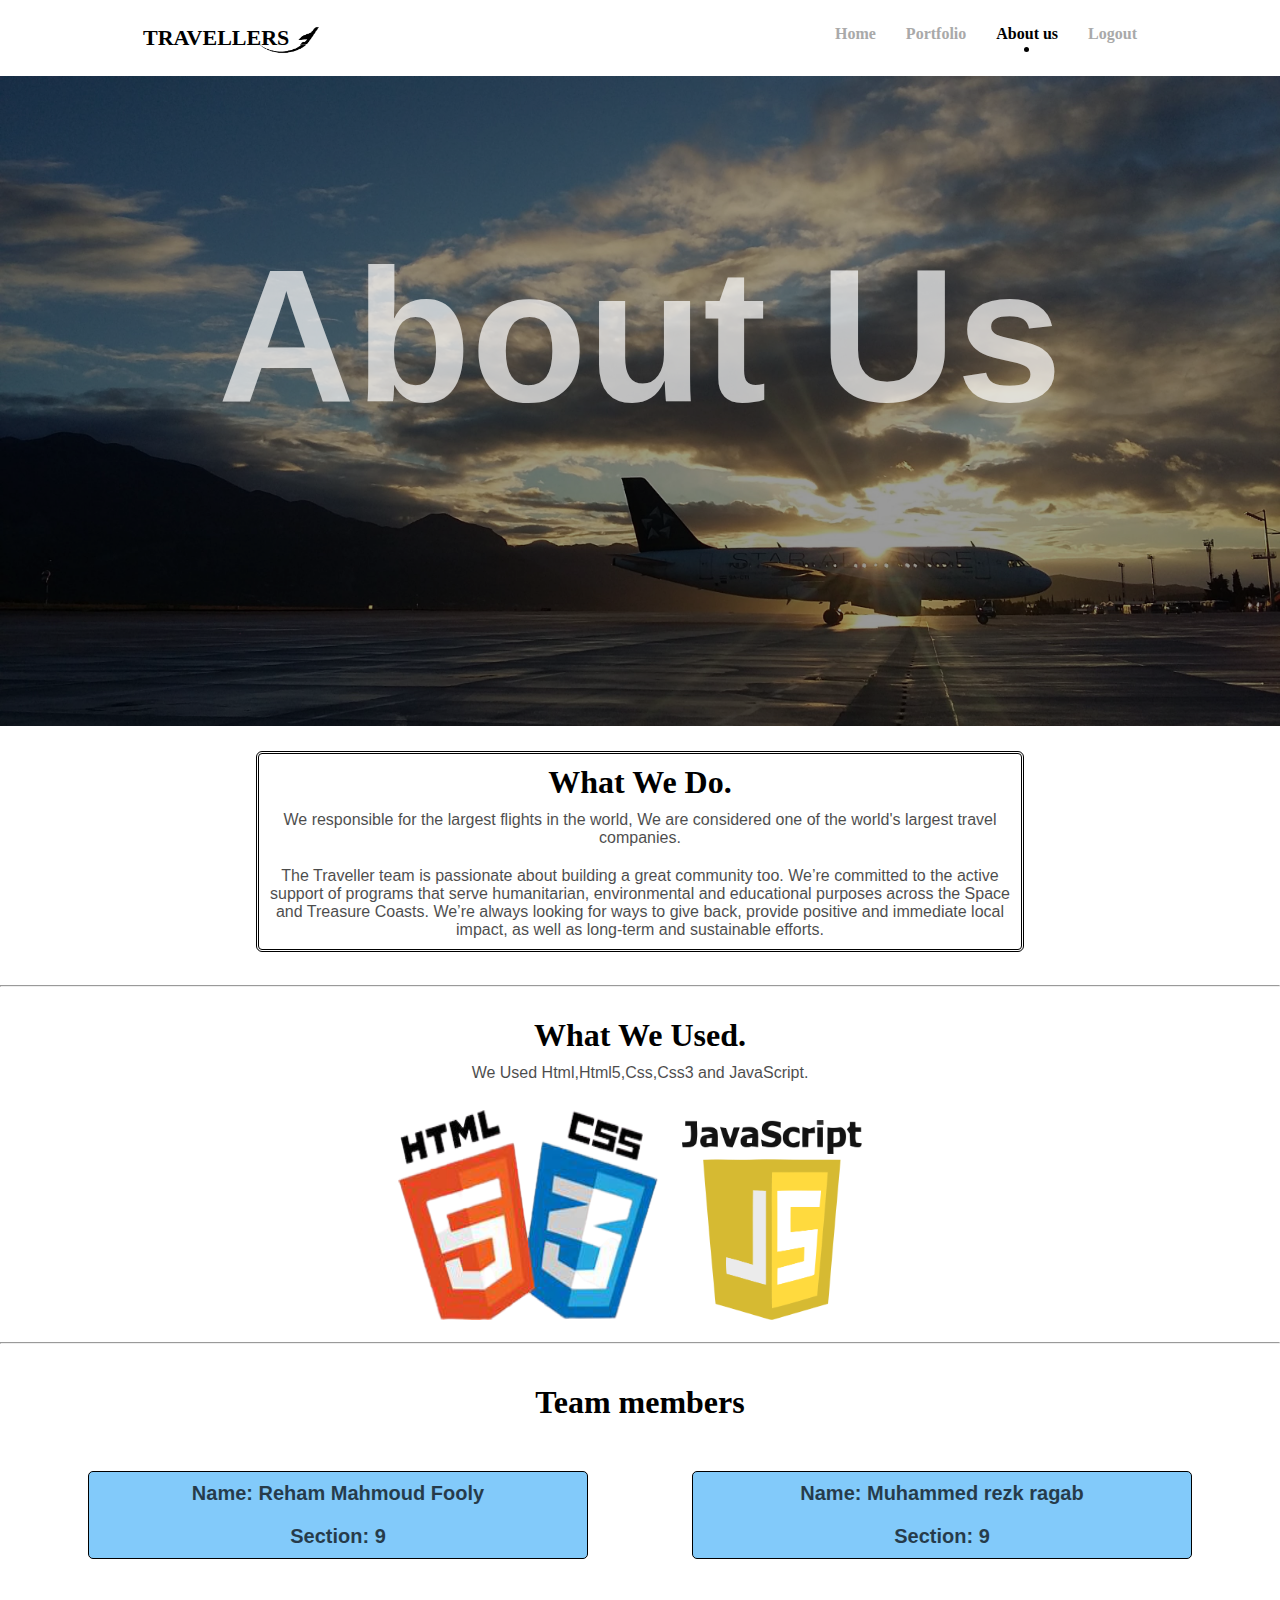
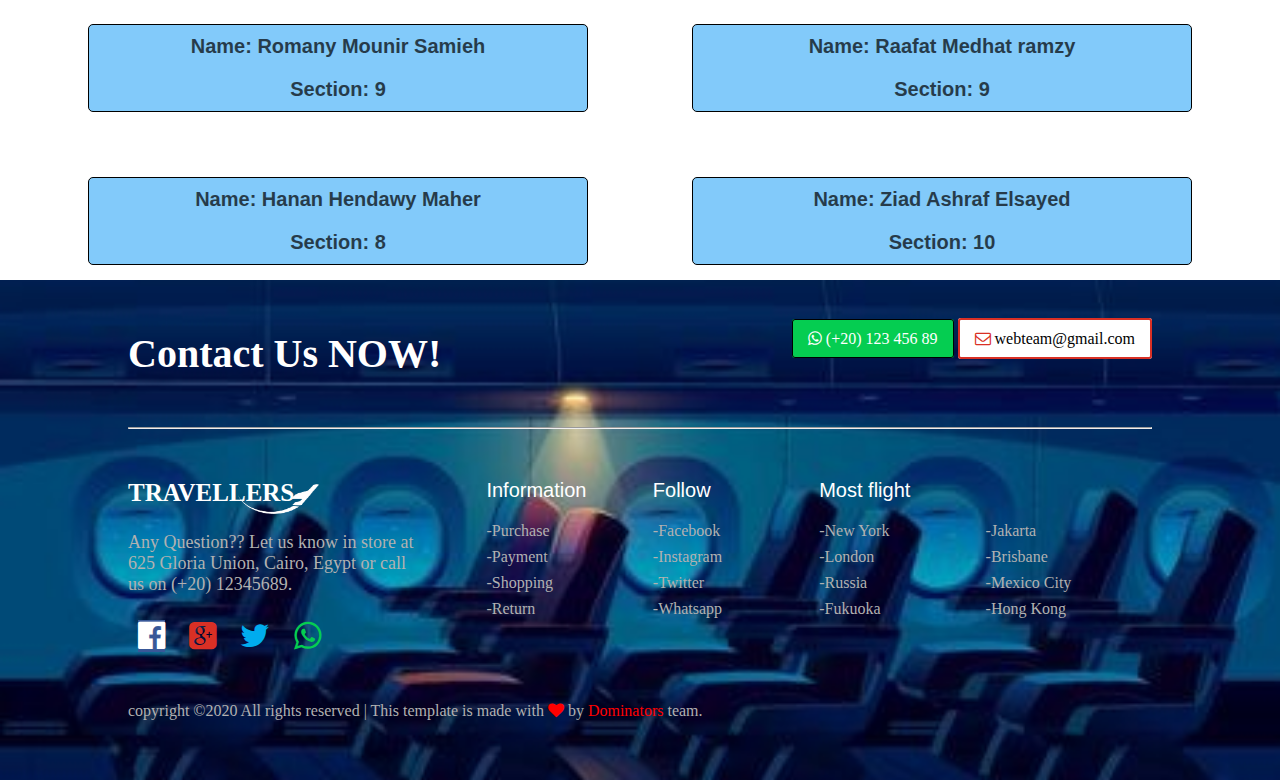
<file: Aboutus.html>
<!DOCTYPE html>
<html>
    <head>
        <title>aboutus</title>
        <link rel="shortcut icon" class="icon" href="images/IMG-20200915-WA0080-removebg-preview.png">
        <link rel="stylesheet" href="css/font-awesome.min.css">
        <link rel="stylesheet" href="css/Aboutus.css">
        <link rel="stylesheet" href="css/index_style.css">
    </head>
    <body>
        <div id="forNav"></div>
        <main>
            <header>
                <div></div>
                <p>About Us</p> 
            </header>
            <div class="AboutUs">
                <h1>What We Do.</h1>
                <p>
                We responsible for the largest flights in the world, We are considered one of the world's largest travel companies.
                </p>
                <p>The Traveller team is passionate about building a great community too. We’re committed to the active support of programs that serve humanitarian, environmental and educational purposes across the Space and Treasure Coasts. We’re always looking for ways to give back, provide positive and immediate local impact, as well as long-term and sustainable efforts.</p>
            </div>
            <br>
            <hr>
            <section>
                <div class="Use">
                <h1>What We Used.</h1>
                <p>We Used Html,Html5,Css,Css3 and JavaScript.</p>
                    <br>
                <img src="images/th-removebg-preview.png" width="280" height="210" >
                    <img src="images/Javascript_badge.svg.png" width="200" height="200">
                </div>
                <br>
                <hr>
            </section>
            <div class="us">
                <h1>Team members</h1>
            <div>
                <p>Name: Reham Mahmoud Fooly</p>
                <p>Section: 9</p>
            </div>
                <div>
                <p>Name: Muhammed rezk ragab</p>
                <p>Section: 9</p>
            </div>
                <div>
                <p>Name: Romany Mounir Samieh</p>
                <p>Section: 9</p>
            </div>
                <div>
                <p>Name: Raafat Medhat ramzy</p>
                <p>Section: 9</p>
            </div>
                <div>
                <p>Name: Hanan Hendawy Maher</p>
                <p>Section: 8</p>
            </div>
                <div>
                <p>Name: Ziad Ashraf Elsayed</p>
                <p>Section: 10</p>
            </div>
            </div>
    
        </main>


        <div id="forFotter"></div>

        <script src="js/index_js.js"></script>
    </body>
</html>
</file>
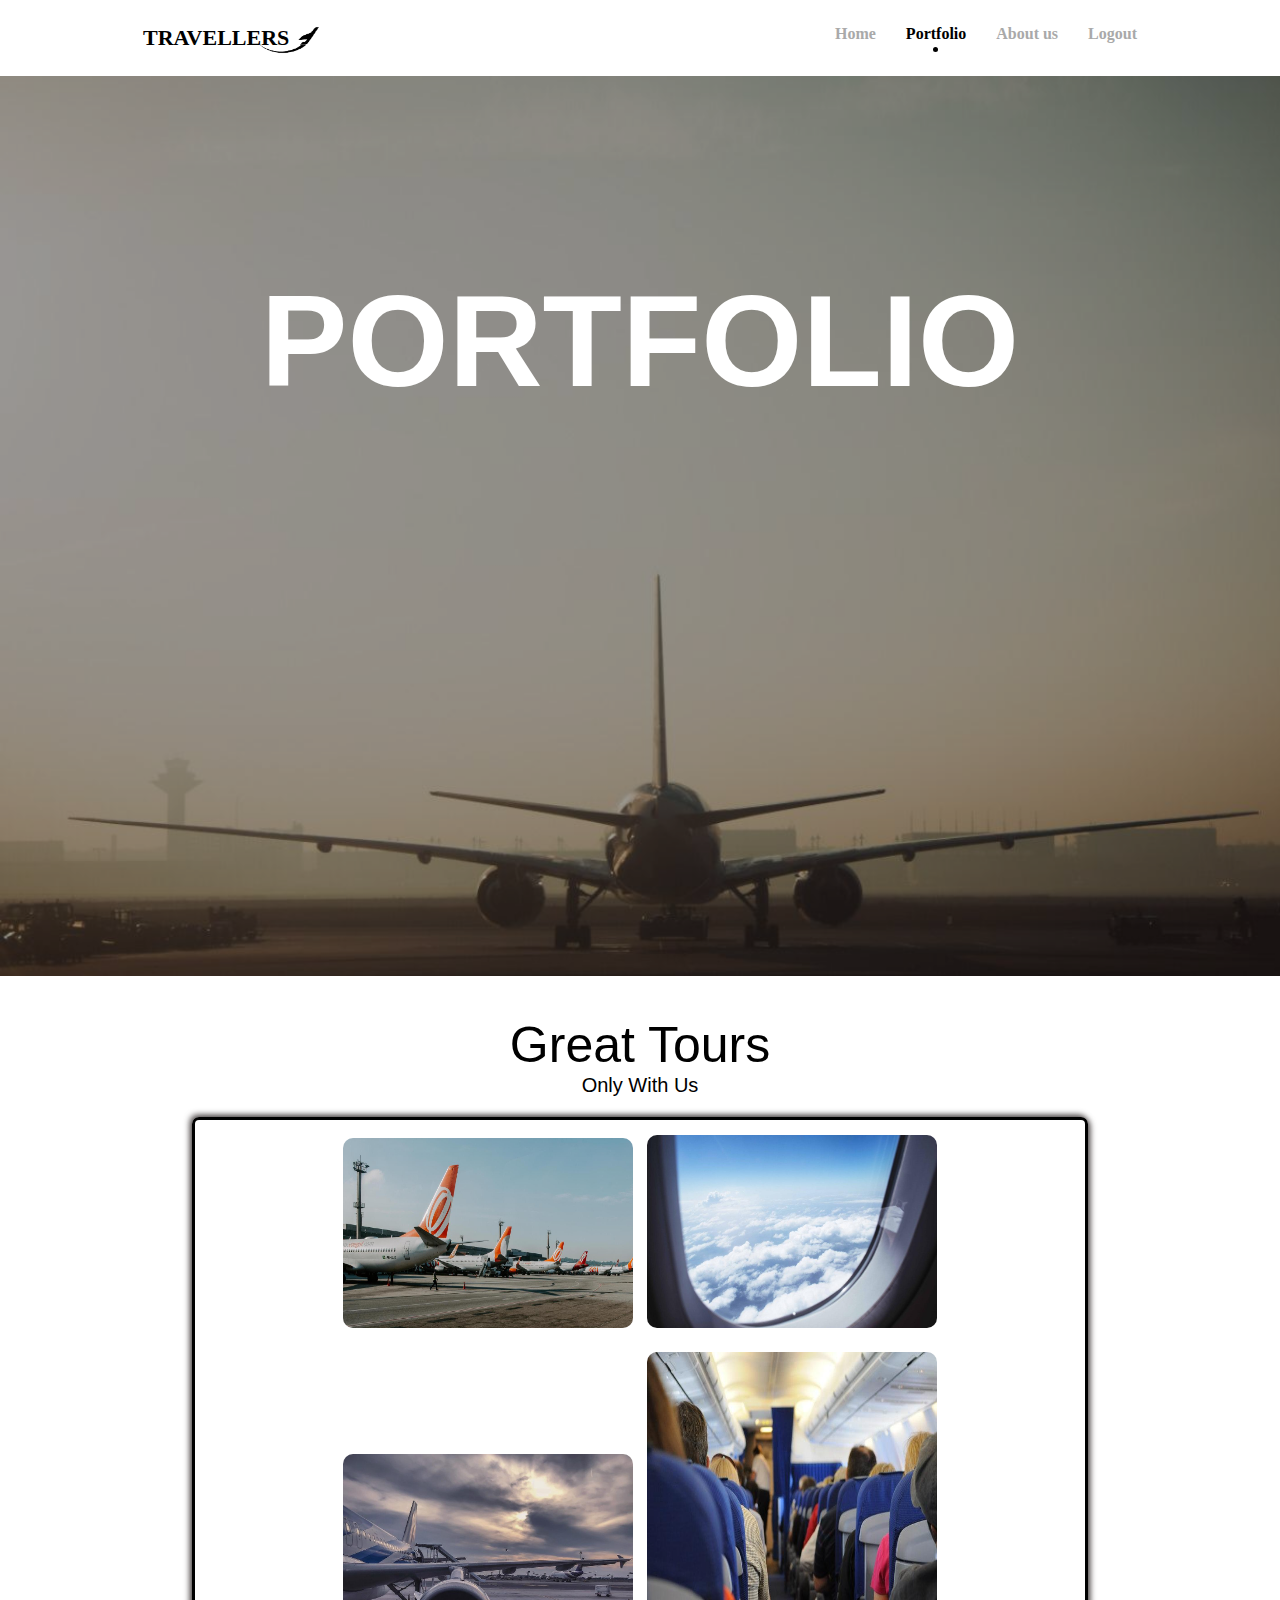
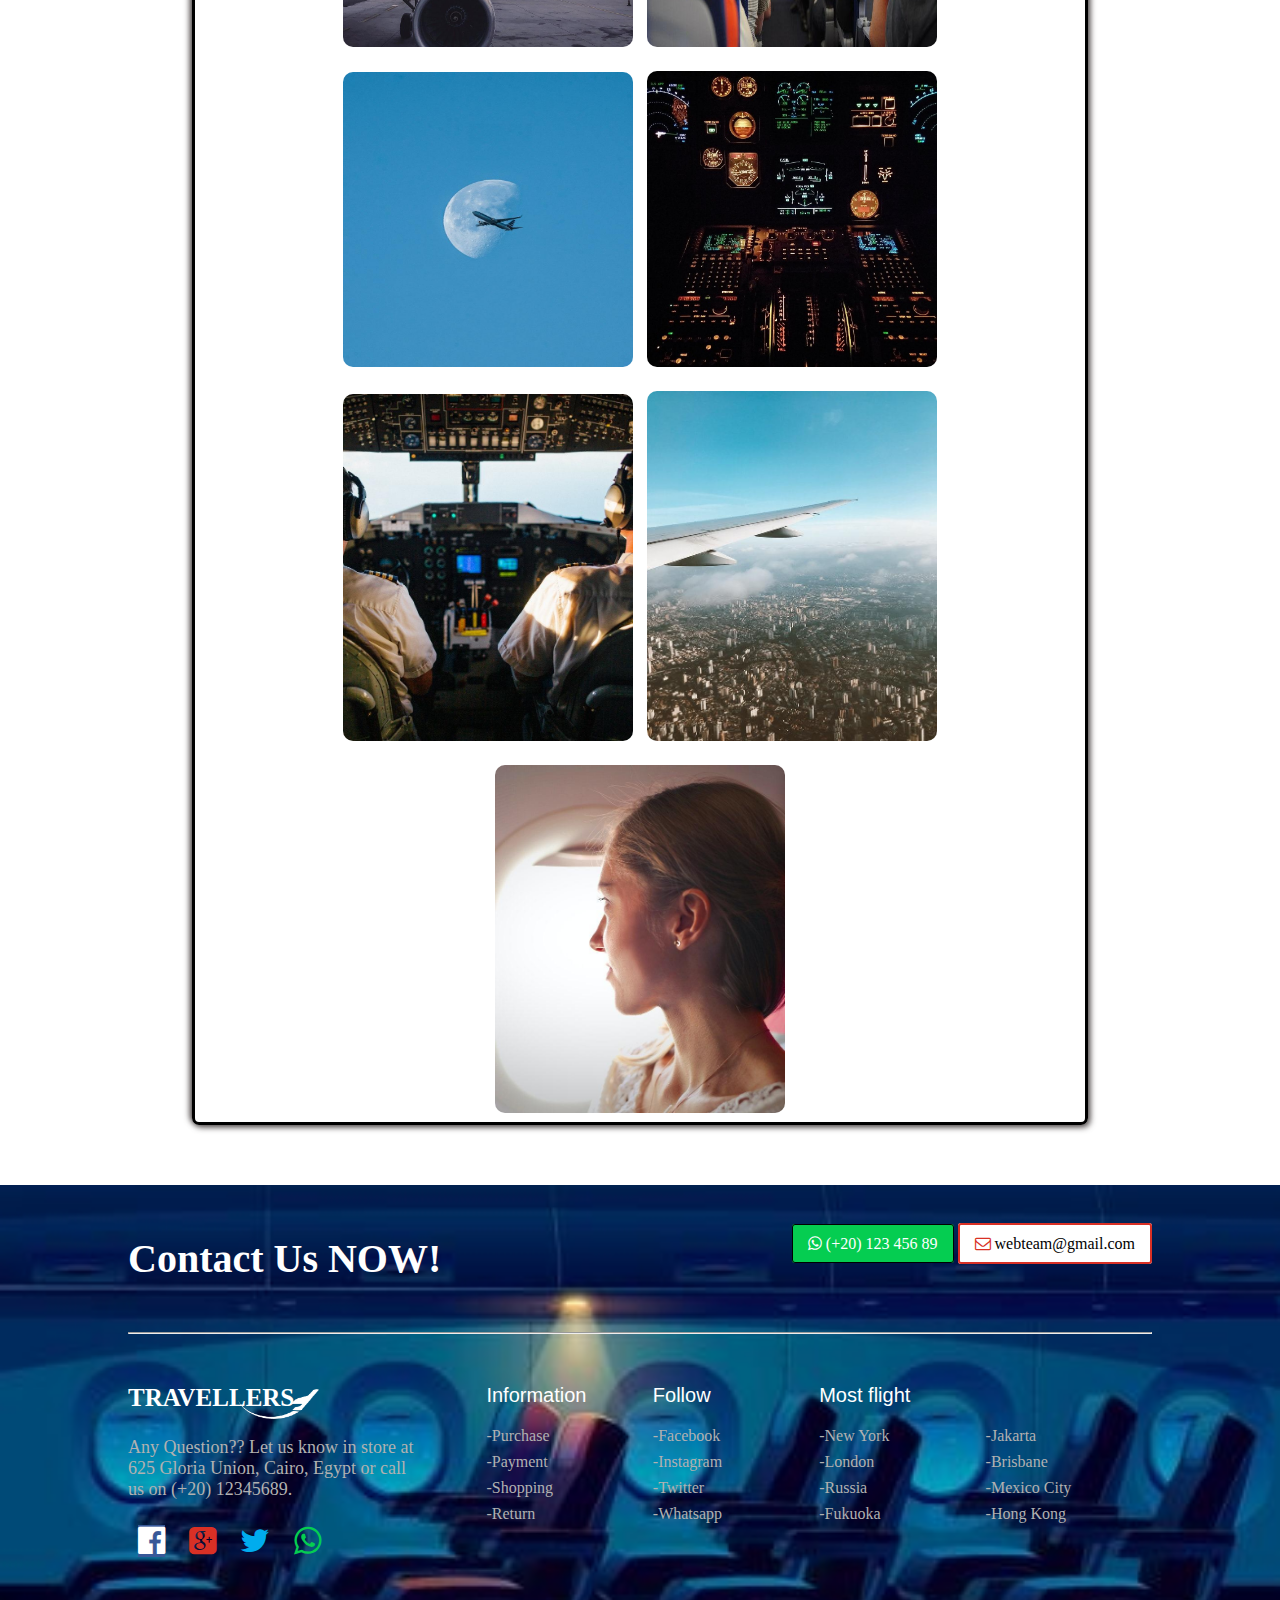
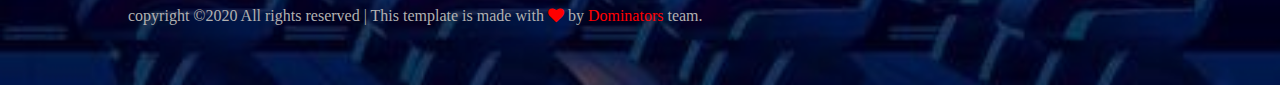
<file: Portfolio.html>
<!DOCTYPE html>
<html>
    <head>
        <title>portfolio</title>
        <link rel="shortcut icon" class="icon" href="images/IMG-20200915-WA0080-removebg-preview.png">
        <link rel="stylesheet" href="css/font-awesome.min.css">
        <link rel="stylesheet" href="css/portfolio.css">
        <link rel="stylesheet" href="css/index_style.css">
    </head>
    <body>
        <div id="forNav"></div>
        <header>
            <div></div>
            <p>PORTFOLIO</p>
            
        </header>
        <main>
        <p>Great Tours</p>
        <p>Only With Us</p>

            <section id="sec">
            <img src="images/IMG-20200915-WA0086.jpg" height="200">
            <img src="images/IMG-20200915-WA0082.jpg">
            <img src="images/IMG-20200915-WA0083.jpg">
            <img src="images/IMG-20200915-WA0084.jpg" height="305">
            <img src="images/IMG-20200915-WA0085.jpg" height="305">
            <img src="images/IMG-20200915-WA0081.jpg">
            <img src="images/IMG-20200915-WA0087.jpg">
            <img src="images/WhatsApp Image 2020-09-15 at 8.13.25 PM (1).jpeg" height="360">
            <img src="images/WhatsApp Image 2020-09-15 at 8.13.25 PM.jpeg">
            </section>
        </main>


        <div id="forFotter"></div>

        <script src="js/index_js.js"></script>
    </body>
</html>
</file>
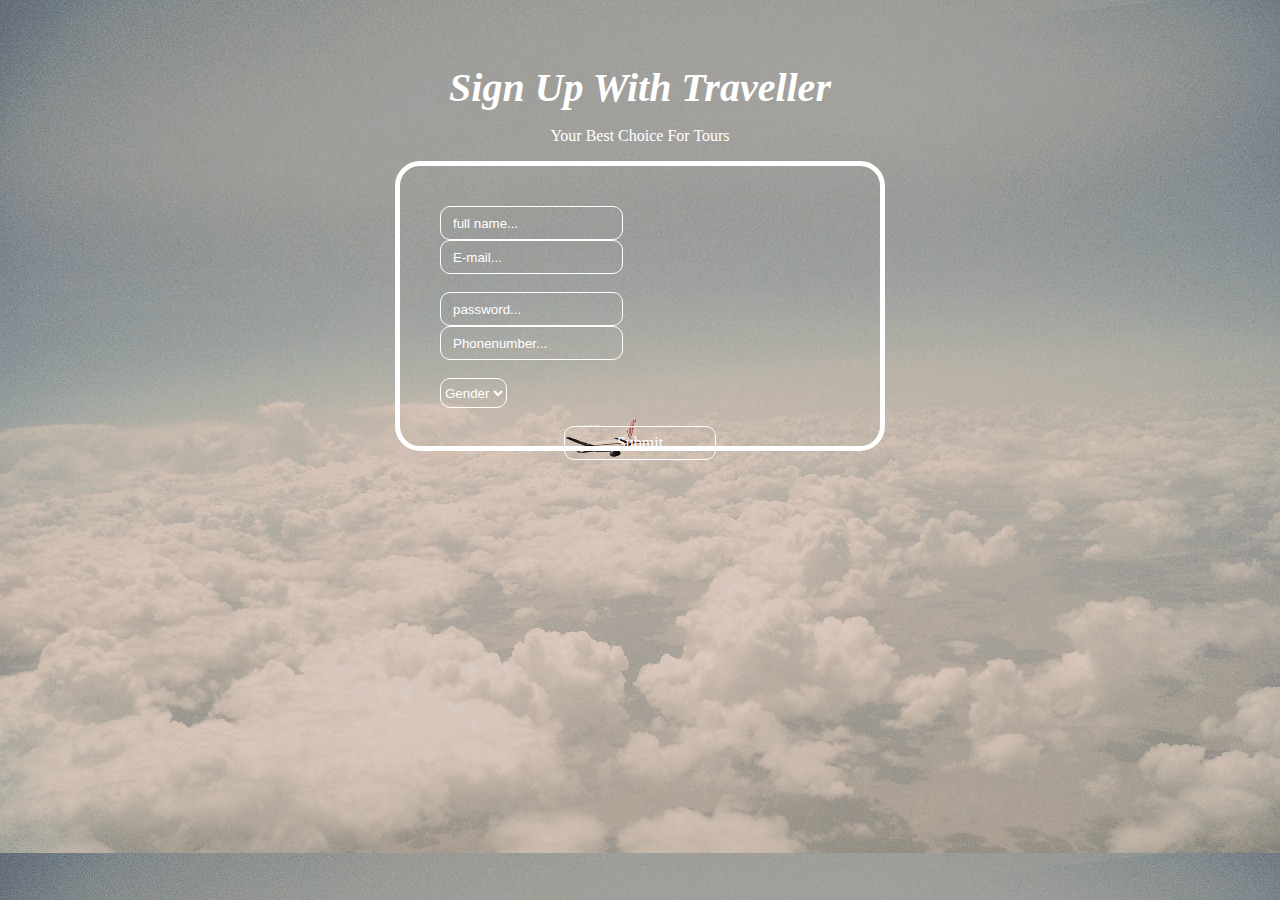
<file: register.html>
<!DOCTYPE html>
<html>
  <head>
     
	<title>register</title>
     <link rel="stylesheet" href="css/register.css" >
   </head>
   <body>
	         <br>
	         <br>
      <i><h1>sign up with traveller</h1></i>
	  <p>your best choice for tours</p>

	<div>
				<input required  type="text" placeholder="full name...">
				&nbsp;  &nbsp;  &nbsp;  &nbsp;&nbsp;  &nbsp;
				<input required type="text" placeholder="E-mail...">
				<br>
				<br>
				<input  required  type="password" placeholder="password...">
				&nbsp;  &nbsp;  &nbsp;&nbsp;  &nbsp;  &nbsp;
				<input   required type="number" placeholder="Phonenumber...">
				<br>
				<br>
				
				<select name="Gender" id="">
					<option>Gender</option>
					<option value="Male">Male</option>
					<option value="Female">Female</option>
				</select>

				<br> 
				<br>

				<a id="reg">Submit</a>

	</div>

		<script src="js/index_js.js"></script>
   </body>
</html>
</file>
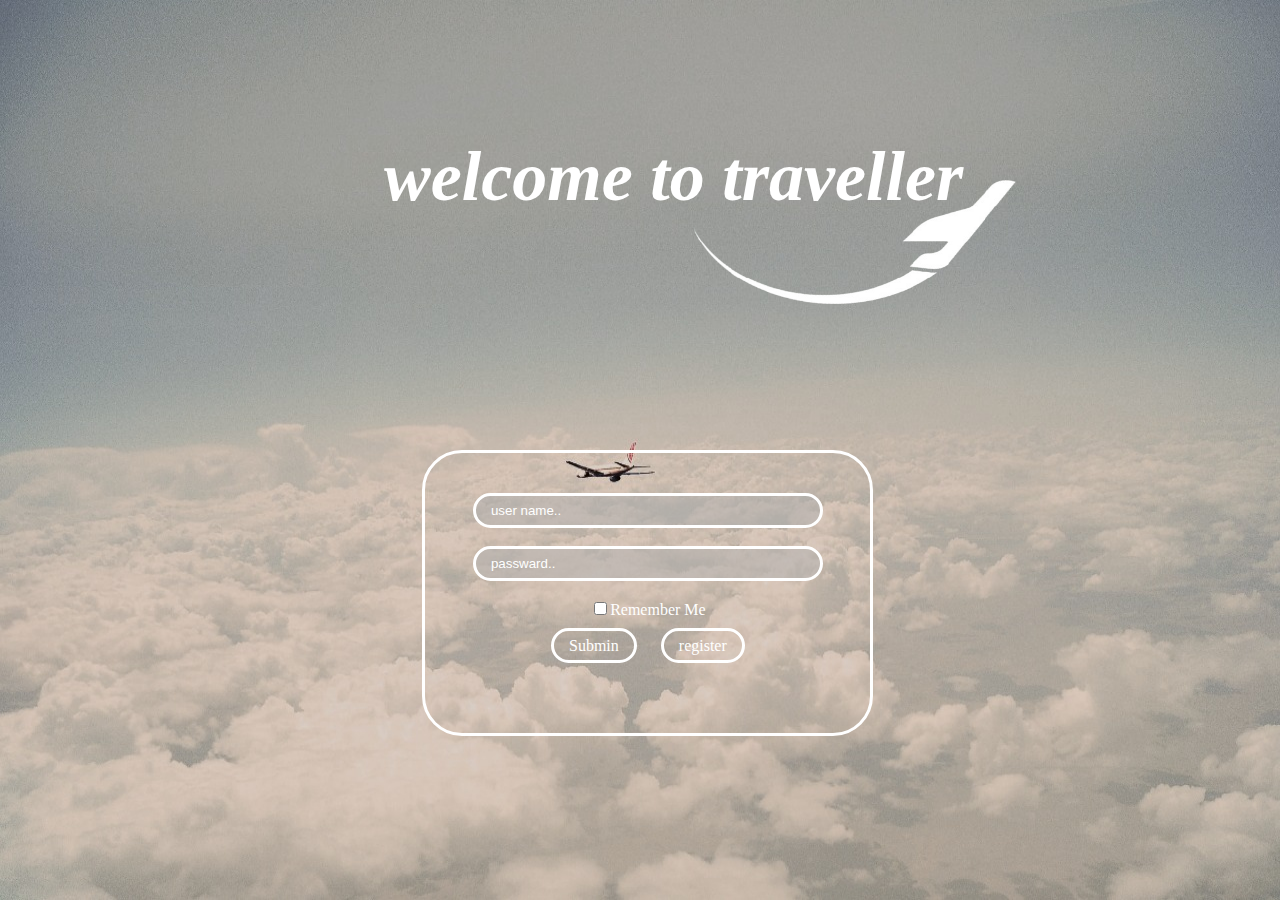
<file: signup.html>
<html>
	<head>
		<meta charset="utf-8">
		<title>login</title>
		<link rel="stylesheet" href="css/signup.css">
	
	</head>

	<body>

		<h1 class="headerWord">welcome to traveller</h1>

		<img class="logLogo" src="images/logoW.png">

		<div class="air">
			
				<input id="logUser" type="text" placeholder="user name.."  class="pal"> <br><br>
				<input id="logPass" type="passward" placeholder="passward.."   class="pal"><br><br>
				
				<input type="checkbox" class="check" >Remember Me<br><br>
				
				<a href="" id="logBtn" class="but">Submin</a>
				<a href="register.html" class="but">register</a>
		</div>

		<script src="js/index_js.js"></script>

	</body>
</html>
</file>
<file: css/Aboutus.css>
*{
            margin: 0px;
        }
        header {
                background-size: cover;
                width: auto;
                height: 650px;
                background-image: url('../images/pexels-marina-hinic-730778.jpg');
                background-repeat: no-repeat;
                background-color: black;
            }
            header p{
                opacity: .7;
               font-family: arial;
               font-weight: bold;
               position: relative;
               top: -510px;
                font-size: 190px;
                color: white;
                text-align: center;
            }
        header div{
                height: 650px;
                width: auto;
                background-color: black;
                opacity: .4;
            }
        .AboutUs{
            text-align:center;
            margin: 25px 20% 15px 20%;
            border: 3px double black;
            border-radius: 6px;
            transition: all .5s ease;
        }
        .AboutUs:hover{
            cursor: pointer;
            box-shadow: -5px 5px 5px gray;
        }
        .AboutUs h1{
            font-family: rockwell;
            margin-top: 10px;
            
        }
        main p{
            padding: 10px;
            font-family: arial;
            opacity: .7;
        }
        main section p{
            text-align: center;
            margin: 0px 20% 0px 20%;
        }
        main section{
            margin-top: 30px;
            text-align: center;
        }
        main section img{
            padding-right: 20px;
        }
        main section h1{
            font-family: rockwell;
        }
        main .us{
            text-align: center;
        }
        main .us h1{
            text-align: center;
            margin-top: 40px;
        }
        main .us h1{
            font-family: rockwell;
        }
        main .us div{
            font-weight: bold;
            border: 1px solid black;
            border-radius: 5px;
            margin: 50px;
            margin-bottom: 15px;
            display: inline-block;
            width: 500px;
            transition: all .5s ease;
            font-size: 20px;
            background-color: #82CAFA;
        }
        main .us div:hover{
            color: black;
            cursor: pointer;
            box-shadow: -5px 5px 10px gray
        }
</file>
<file: css/index_style.css>
*
{
    padding: 0;
    margin: 0;
    box-sizing: border-box;
    color:#000;
}

a{text-decoration: none;}
.clr , .clearFix{clear: both;}
.w-80{width: 80%;}
.w-90{width: 90%;}
.m-auto{margin: auto;}
.ovrAuto{overflow:auto;}
.f-left{float: left;}
.f-right{float:right;}
.relt{position: relative;}

.navLink
{
    text-decoration: none;
    color: darkgray;
}


.navItem
{
    list-style: none;
    float: left;
    font-weight: bold;
    margin:25px 15px;
}


.forAct
{
    position: relative;
    color: black;

}

.forAct::before
{
    cursor: pointer;
    content: "";
    position: absolute;
    background-color: #000;
    width: 5px;
    height: 5px;
    border-radius: 50%;
    top:130%;
    left:45%;
}

.navLogo
{
    font-size: 22px;
    font-weight: 900;
}


#forFotter
{
    position: relative;
    height: 500px;
    background-image:url("../images/fotterbg.jpg");
    background-size:cover;
}

#forFotter .lyer
{
    position: absolute;
    top: 0;
    left: 0;
    right: 0;
    bottom: 0;
    background-color: rgba(0, 0, 0, 0.26);
}

.coustmer
{
    position: relative;
    text-align: center;
    width: 31.33333%;
    padding: 10px;
    border: 1px solid rgb(177, 177, 177);
    margin:30px 1%;
    padding-bottom: 50px;
}

.coustmer > div
{
    position: absolute;
    width:50px;
    height:50px;
    border-radius: 50%;
    border:1px solid rgb(177, 177, 177);
    left: 43%;
    top:86%;
}

.coustmer h4
{
    font-size: larger;
    font-weight: bold;
    margin-top:30px;
}

.coustmer p
{
    font-family:'Segoe UI light';
    font-size:18px;
    text-align: left;
    margin:20px 0;
}

.coustmer i
{
    margin: 10px;
}

.coustmer span
{
    color: rgb(177, 177, 177);
    margin: 50px;
}

.coustmer .coust
{
    margin: 10px 0;
}

.coustmer .coust1
{
    background-image: url("../images/coustmer1.jpeg");
    background-size:cover;
}

.coustmer .coust2
{
    background-image: url("../images/coustmer2.jpeg");
    background-size:cover;
}

.coustmer .coust3
{
    background-image: url("../images/coustmer3.jpeg");
    background-size:cover;
}

.coustmers
{
    margin: auto;
    padding: 30px;
}

nav .f-left
{
    position: relative;
}

.logo
{
    position: absolute;
    top:10px;
    left:110px;
}
.coustReviews
{
    font-family: "Noto Serif SC";
    margin-top: 30px;
}

.coustReviews h3
{
    text-align: center;
    font-weight: 900;
    font-size:50px;
}

.fotter
{
    z-index: 31213;
}

.text-white
{
    color: #FFF;
}

.text-black
{
    color: #000;
}

.fotterHead
{
    padding:50px 0px;
}

.fotterHead h3
{
    font-size: 40px;
}

.fotterHead .f-right .text-white
{
    padding:10px 15px;
    background-color:#05cd51;
    border: 1px solid black;
    border-radius: 3px;
    cursor: pointer;
}

.fotterHead .f-right .text-white i
{
    color: #FFF !important;
}

.fotterHead .f-right .text-black
{
    padding:10px 15px;
    background-color:#FFF;
    border: 2px solid #d93025;
    border-radius: 3px;
    cursor: pointer;
}

.fotterHead .f-right .text-black i
{
    color:#d93025;
}


.fotterBody .desc
{
    position: relative;
    width: 35%;
    margin:50px 0;
}

.fotterBody .desc a
{
    color: #FFF;
    margin:25px 0;
}

.fotterBody .desc p
{
    margin: 25px 0;
    font-size: 18px;
    width: 80%;
    color: rgb(177, 177, 177);
}

.fotterBody .desc .logo
{
    top:-10px;
    left: 27%;
}

.fotterBody .desc .navLogo
{
    font-size: 25px;
    font-weight: 900;
}

.fotterBody .descF
{
    width: 65%;
    margin:50px 0;
}

.fotterBody .descF p
{
    font-family: sans-serif;
    font-size: 20px;
    color: #FFF;
    margin:0 0 20px 0;
}

.fotterBody .descF ul li
{
    cursor: pointer;
    margin: 8px 0;
    list-style: none;
    color: rgb(177, 177, 177);
}

.descF .des
{
    width: 25%;
    float: left;
}

.fotter > p 
{
    color: rgb(177, 177, 177);
}

.fotter > p i , .fotter > p span
{
    color: red;
}

.desc i
{
    margin: 0 10px;
}

.fa-facebook-official
{
    background-color: #385898;
    color: #FFF;
}

.fa-google-plus-square
{
    color: #d93025;
}

.fa-twitter
{
    color: #00acee;
}

.fa-whatsapp
{
    color: #05cd51;
}



.secondSection
{
    padding-top: 80px;    
}
.secondSection .title
{
    text-align: center;
    font-size: 50px;
    font-weight: bold;
    margin-bottom: 50px;
    font-family: 'Merienda', cursive;

}
.secondSection .boxes
{
    width: 270px;
    height: 370px;
    background-color: #e6e6e6;
    margin-left: 120px;
    margin-bottom: 70px;
    float: left;
    border: 3px solid #e6e6e6 ;
    overflow: hidden; 
}

.boxes .image1
{
    width: 100%;
    height: 180px;
    background-image: url('../images/Malysia.jpg');
    background-size: cover;
    background-position: 100% 100%;
    position: relative;
       
}
.boxes .image2
{
    width: 100%;
    height: 180px;
    background-image: url('../images/NewYork.jpg');
    background-size: cover;
    background-position: 100% 100%;
    position: relative;
}
.boxes .image3
{
    width: 100%;
    height: 180px;
    background-image: url('../images/Maldives.jpg');
    background-size: cover;
    background-position: 100% 100%;
    position: relative;
}
.boxes .image4
{
    width: 100%;
    height: 180px;
    background-image: url('../images/italy.jpg');
    background-size: cover;
    background-size: cover;
    background-position: 100% 100%;
    position: relative;
}
.boxes .image5
{
    width: 100%;
    height: 180px;
    background-image: url('../images/Paris.jpg');
    background-size: cover;
    background-position: 100% 100%;
    position: relative;
}
.boxes .image6
{
    width: 100%;
    height: 180px;
    background-image: url('../images/mexico.jpg');
    background-size: cover;
    background-position: 100% 100%;
    position: relative;
}

.boxes .image1 img ,
.boxes .image2 img , 
.boxes .image3 img , 
.boxes .image4 img , 
.boxes .image5 img , 
.boxes .image6 img
{ 
    position: absolute;
    right: 0px;
    bottom: 0px;
    transform: translateX(122px);
    transition: 1s;
}
.boxes:hover img
{
  transform: translateX(0px);  
}
.boxes .price
{
    position: absolute;
    bottom: 0px;
    color: white;
    font-size: 17px;
    font-weight: bold;
    left: 20px;
    width: 45px;
    line-height: 45px;
    background-color: #ff6600;
    border-radius: 50% 50%;
    text-align: center;
    transform: translateX(-66px);
    transition: 1s;
    
}
.boxes:hover .price
{
    transform: translateX(0px);
}
.boxes .sentence
{
    padding-top: 10px;
    padding-left: 10px;
}
.boxes .sentence p
{
    padding-top: 5px;
    padding-right: 10px;
    
}
</file>
<file: css/portfolio.css>
header {
                background-size: cover;
                width: auto;
                height: 900px;
                background-image: url("../images/0e576e73-63c9-4241-bf9d-02d0f6d57951.jpg");
                background-repeat: no-repeat;
                background-color: black;
            }
            header p{
               font-family: arial;
               font-weight: bold;
               position: relative;
               top: -710px;
                font-size: 130px;
                color: white;
                text-align: center;
            }
            header div{
                width: auto;
                height: 900px;
                background-color: black;
                opacity: 0.4;
            }
            main {
                text-align: center;
                margin:0px 15% 0px 15%;
            }           
            main img {
              width: 300px;
                margin-top: 10px;
                padding: 5px;
                transition: all .5s ease;
                border-radius: 15px;
            }
            main p:first-child{
                margin-top: 40px;
                font-size: 50px;
                font-family:sans-serif;
            }
            main p:nth-child(2){
                font-family: arial;
                font-size: 20px;
                padding-bottom: 20px;
            }
            main img:hover{
                cursor: pointer;
                transform: scale(1.04);
            }
        main section{
            border-radius: 7px;
            border:3px solid black;
            box-shadow: 2px 2px 6px #4C4646,
                        -2px -2px 6px #4C4646;
                        margin-bottom: 60px;
            }
</file>
<file: css/register.css>
body
{
	background-image: url("../images/reglogbg.jpeg");
	background-size:cover;
}

h1
{
	color:white;
	text-transform:capitalize;
	font-size:40px;
	text-align:center;
	margin:20px auto 0px;
}

p
{
	color:white;
	text-transform:capitalize;
	text-align:center;
	font-style:sans-serif;
}

div
{
	color:white;
	border: 5px solid white;
	border-radius:25px;
	width:400px;
	height:200px;
	margin: 10px auto;
	padding:40px ;
}

input
{
    background-color:transparent; 
	color:white; 
	outline: none;
    height:30px;
	border:1px solid white; 
	border-radius:10px;
}

::placeholder 
{ 
	padding-left: 10px;
    color: white;
}


select
{
	background-color:transparent;
	color:white;
	outline: none;
    height:30px;
	border:1px solid white; 
	border-radius:10px;
}

select option
{
	color: #000;
}

#reg
{
	width:30%;
	text-align: center;
	background-color: transparent;
	color: #FFF;
	border: 1px solid #FFF;
	border-radius: 10px;
	display:block;
	padding: 7px 15px;
	margin:auto;
	cursor: pointer;
}
</file>
<file: css/signup.css>
body
{
	background-image:url('../images/reglogbg.jpeg');
	background-size:100% 100%;
}

a
{
	text-decoration: none;
}

.headerWord
{
	font-style: italic;
	font-size:70px;
	color:white;
	position:absolute;
	top:10%;
	left:30%;
}


.air
{
	width:365px;
	height:200px;
	padding:40px;
	border:3px solid white;
	text-align:center;
	background-color:rgb(255,255,255,);
	color:white;
	position:absolute;
	left:33%;
	top:50%;
	border-radius:40px
}

.pal
{
	padding:0 15px;
	background-color:rgba(173,173,173,0.5);
	width:350px;
	height:35px;
	border:3px solid ;
	outline: none;
	border-color:rgb(255,255,255);
	border-radius:20px;
	color:white !important;
}


.but
{
	padding: 6px 15px;
	border:3px solid white;
	background-color:transparent;
	border-radius:40px;
	color:white;
	margin:0 10px;
	cursor: pointer;
}

::-webkit-input-placeholder
{
	
	color:white;
}

.logLogo
{
	width:400px;
	height:250px;
	position:absolute;
	left:50%;
	top:13%
}
</file>
